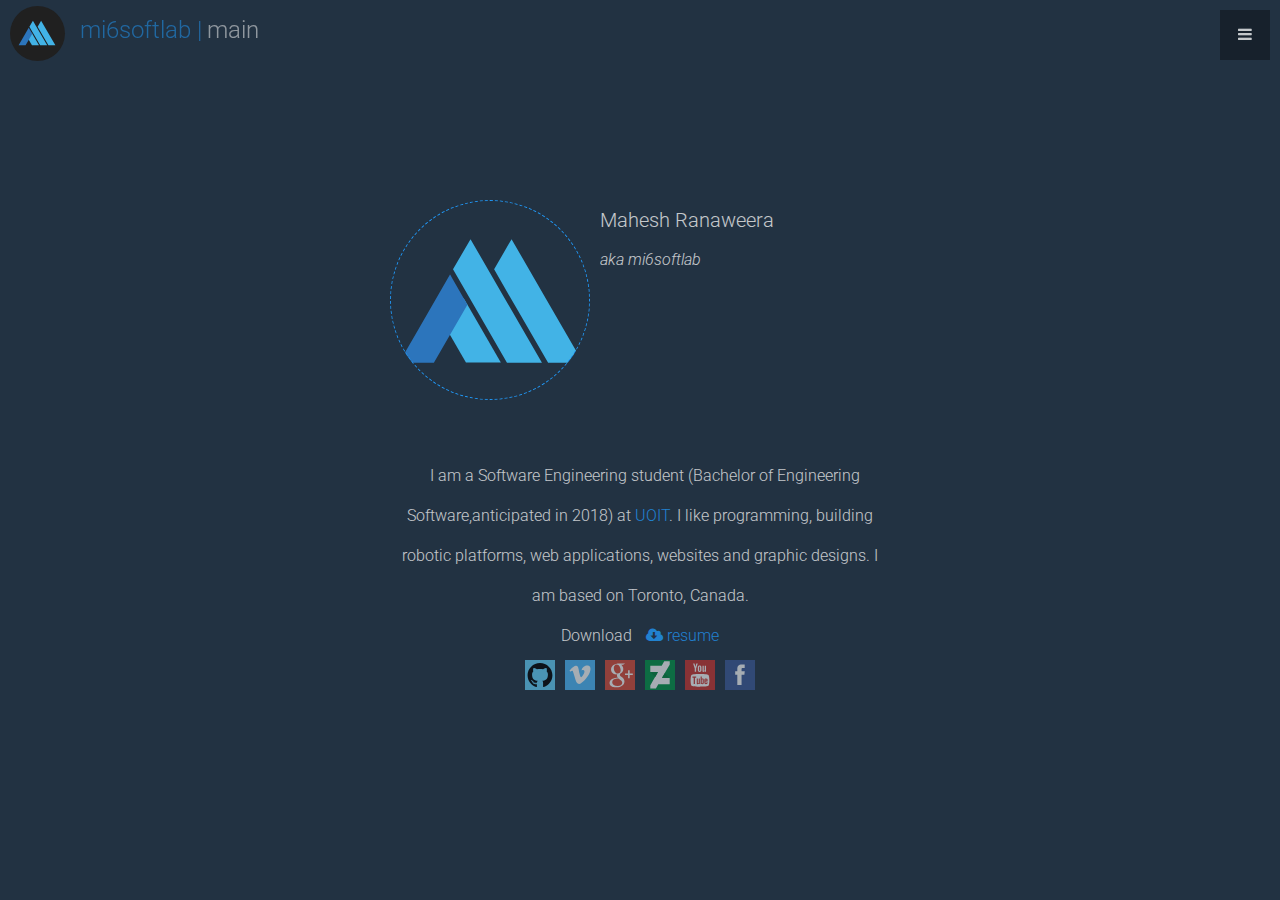
<file: about.html>
<!DOCTYPE html>

<!--Mahesh Ranaweera portfolio website-->
<html lang="en">

<head>
    <title>

    </title>
    <meta name="viewport" content="width=device-width, initial-scale=1">
    <meta name="viewport" content="width=device-width, initial-scale=1, maximum-scale=1, user-scalable=no">

    <!--favicon-->
    <link rel="icon" type="image/png" href="assets/image/mi6_logo_16.png" sizes="16x16">
    <link rel="icon" type="image/png" href="assets/image/mi6_logo_32.png" sizes="32x32">

    <link rel="icon" type="image/x-icon" href="assets/image/favicon.ico">
    <link rel="shortcut icon" type="image/x-icon" href="assets/image/favicon.ico">

    <!--robot font-->
    <link href="http://fonts.googleapis.com/css?family=Roboto:400,100,300,500" rel="stylesheet" type="text/css">
    <!--awesome fonts-->
    <link rel="stylesheet" href="https://maxcdn.bootstrapcdn.com/font-awesome/4.5.0/css/font-awesome.min.css">

    <!--main css-->
    <link href="css/main.css" rel="stylesheet" type="text/css">

    <!--AddThis social media icons -->
    <script type="text/javascript" src="//s7.addthis.com/js/300/addthis_widget.js#pubid=ra-55ab35ab0bd02ab6" async="async"></script>

    <script src="js/jquery-1.10.2.js"></script>

    <!--div toggle-->
    <script type="application/javascript">
        $(function () {
            $("#nav_btn").click(function () {
                $(".nav_wrapper").toggle();
            });
        });
    </script>

</head>

<body bgcolor="#223242">
    <!-- pgheading -->
    <a href="about.html">
        <div class="edgelogo">
            <div class="logo"></div>
        </div>
    </a>
    <div class="pghead">
        <div class="heading blue">mi6softlab | </div>
        <div class="heading creame_c">main</div>
    </div>

    <!--nav_wrapper-->
    <div id="nav_btn">
        <i class="fa fa-bars" aria-hidden="true"></i>
    </div>
    <div class="nav_wrapper">
        <div class="nav_text">
            <a href="index.html"><i class="fa fa-home" aria-hidden="true"></i> home</a>
            <a href="designs.html"><i class="fa fa-picture-o" aria-hidden="true"></i> designs</a>
            <a href="apps.html"><i class="fa fa-connectdevelop" aria-hidden="true"></i> apps</a>
            <a href="update.html">
                <scratch><i class="fa fa-bookmark-o" aria-hidden="true"></i> blog</scratch>
            </a>
            <a href="update.html">
                <scratch><i class="fa fa-code" aria-hidden="true"></i> coding</scratch>
            </a>
            <a href="about.html"><i class="fa fa-user" aria-hidden="true"></i> about</a>
        </div>
    </div>


    <div class="about_wrapper">
        <div class="logo-wrapper-about">
            <div class="logo_wrap_ab"></div>
            <div class="logo_text_wrap">
                <div class="name_wrap creame_c">
                    Mahesh Ranaweera
                </div>
                <div class="aka_text creame_c">
                    aka mi6softlab
                </div>
            </div>
            <div class="text_div_ab">
                <p>I am a Software Engineering student (Bachelor of Engineering Software,anticipated in 2018) at <a href="http://www.uoit.ca/">UOIT</a>. I like programming, building robotic platforms, web applications, websites and graphic designs. I am based on Toronto, Canada.
                    <br> Download <a href="https://www.dropbox.com/s/mocvg8ssojr4qb0/Mahesh%20Ranaweera_resume_web.pdf?dl=0"><i class="fa fa-cloud-download" aria-hidden="true"></i> resume</a>
                </p>
            </div>
            <div class="social_btns_ab">
                <div class="social_block">
                    <a href="https://www.facebook.com/pages/Mi6softlab/475257169200851">
                        <div class="facebook sbtn"></div>
                    </a>
                    <a href="https://www.youtube.com/channel/UCmBeg1qkhRQp97l-gV7X9rA">
                        <div class="youtube sbtn"></div>
                    </a>
                    <a href="http://mi6softlab.deviantart.com/">
                        <div class="devian sbtn"></div>
                    </a>
                    <a href="https://plus.google.com/101582065290715594743/videos">
                        <div class="gplus sbtn"></div>
                    </a>
                    <a href="https://vimeo.com/mi6softlab">
                        <div class="vimeo sbtn"></div>
                    </a>
                    <a href="https://github.com/mi6softlab">
                        <div class="gitHub sbtn"></div>
                    </a>
                </div>
            </div>

        </div>
    </div>
</body>

</html>
</file>
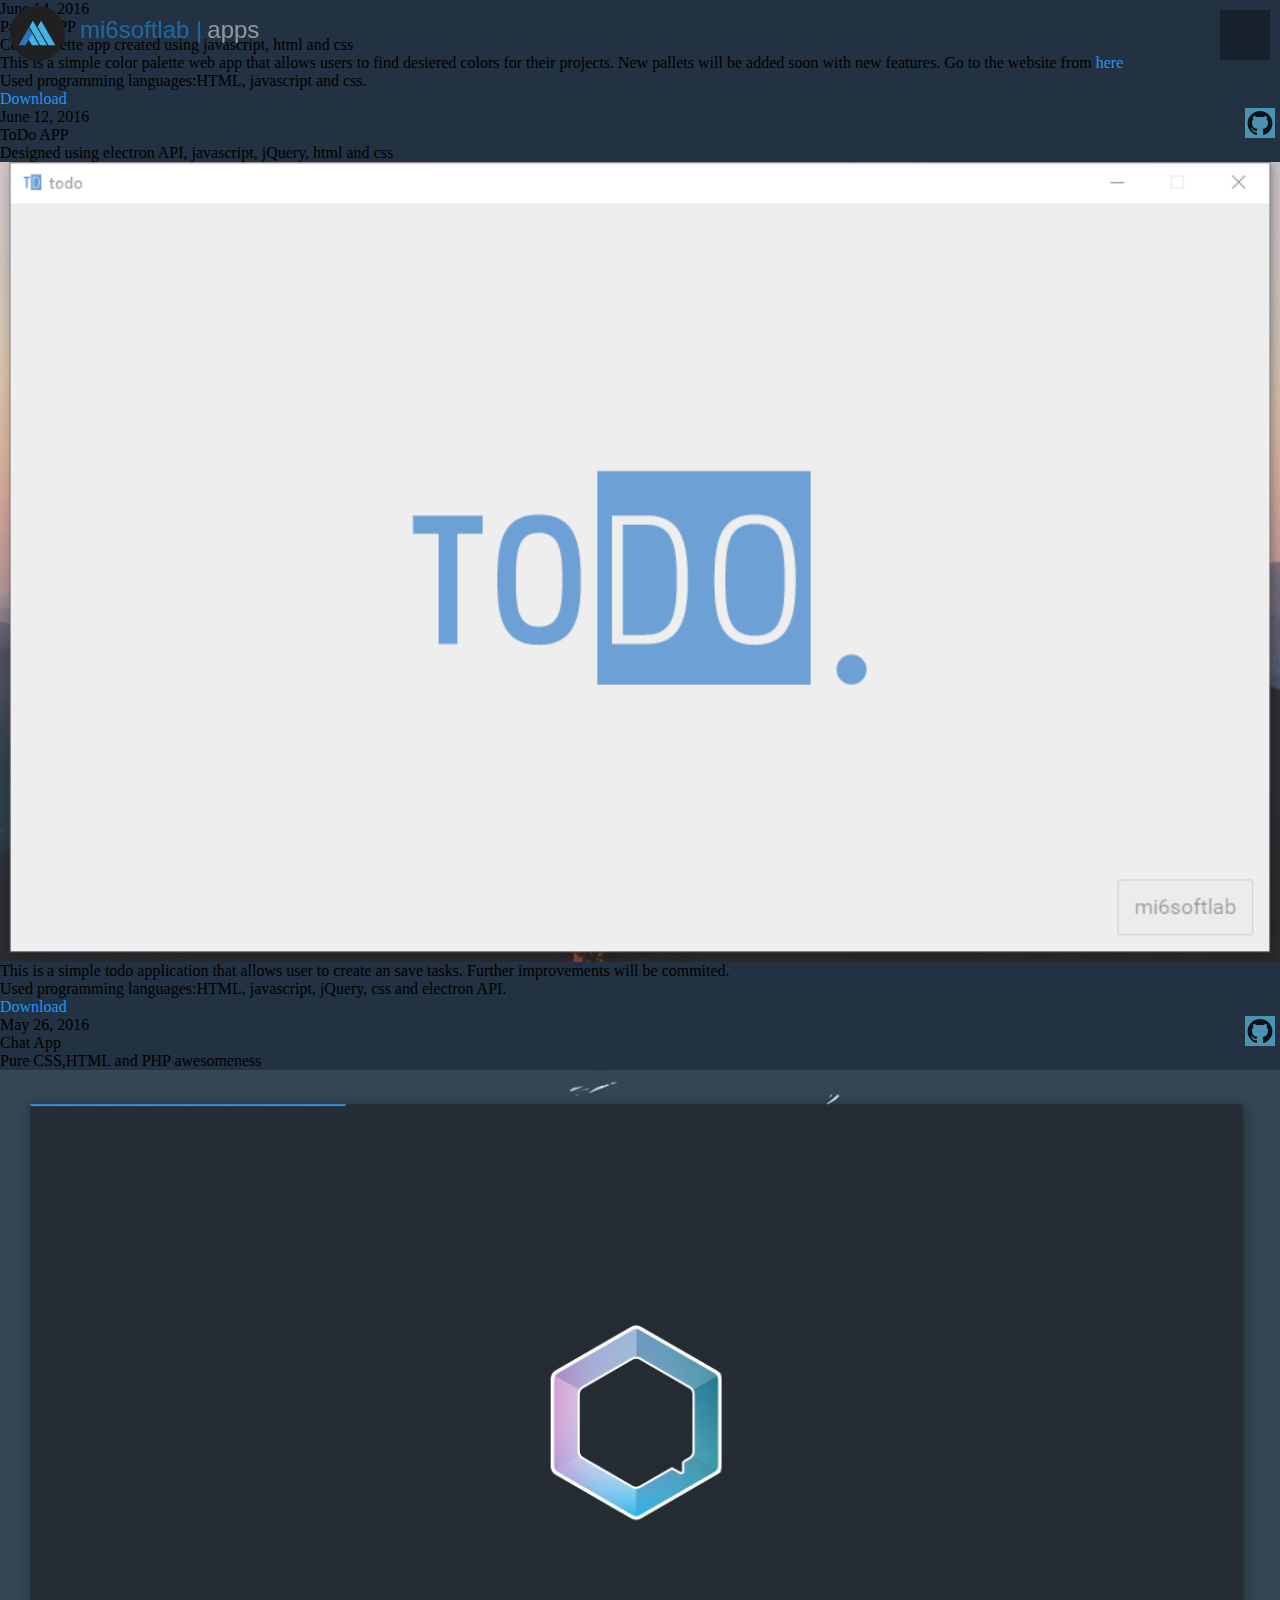
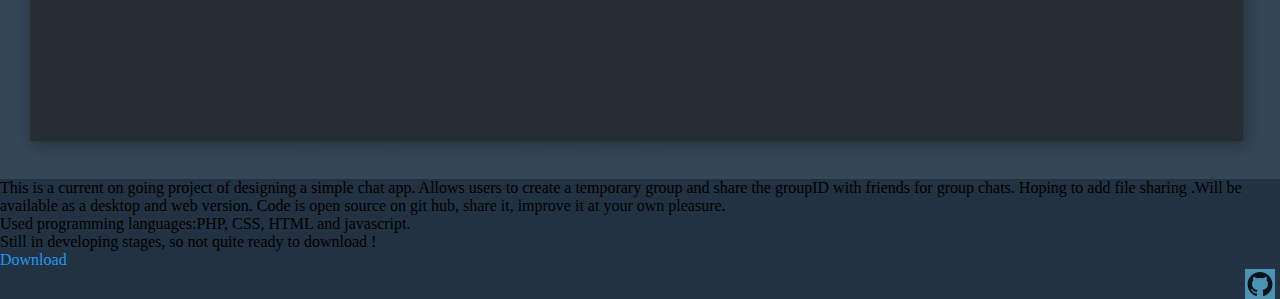
<file: apps.html>
<!DOCTYPE html>

<!--Mahesh Ranaweera portfolio website-->
<html lang="en">

<head>
    <title>

    </title>
    <meta name="viewport" content="width=device-width, initial-scale=1">
    <meta name="viewport" content="width=device-width, initial-scale=1, maximum-scale=1, user-scalable=no">

    <!--favicon-->
    <link rel="icon" type="image/png" href="assets/image/mi6_logo_16.png" sizes="16x16">
    <link rel="icon" type="image/png" href="assets/image/mi6_logo_32.png" sizes="32x32">

    <link rel="icon" type="image/x-icon" href="assets/image/favicon.ico">
    <link rel="shortcut icon" type="image/x-icon" href="assets/image/favicon.ico">

    <!--main css-->
    <link href="css/main.css" rel="stylesheet" type="text/css">

    <script src="js/jquery-1.10.2.js"></script>

</head>

<body bgcolor="#223242">
    <!-- pgheading -->
    <a href="about.html">
        <div class="edgelogo">
            <div class="logo"></div>
        </div>
    </a>
    <div class="pghead">
        <div class="heading blue">mi6softlab | </div>
        <div class="heading creame_c">apps</div>
    </div>

    <!--content wrapper-->
    <div class="app_content">
       
       <!--PalletAPP-->
        <div class="app_card">
            <div class="stroke_main_head"></div>
            <div class="app_publish_date_wrap">
                June 14, 2016
            </div>
            <div class="max_card">
                <div class="app_title_wrapper">
                    <div class="app_heading">
                        Palette APP<a href="http://www.mi6softlab.com/PaletteAPP/"><i class="fa fa-external-link" aria-hidden="true"></i></a>
                    </div>
                    <div class="app_subheading">
                        Color palette app created using javascript, html and css
                    </div>
                </div>
                <div class="app_desc_wrapper">
                    <div class="text_hold_wrapper">
                        This is a simple color palette web app that allows users to find desiered colors for their projects. New pallets will be added soon with new features.
                        Go to the website from <a href="http://www.mi6softlab.com/PaletteAPP/"><i class="fa fa-external-link" aria-hidden="true"></i>here</a></a>
                        <br> Used programming languages:HTML, javascript and css.
                    </div>
                </div>
                <div class="app_share_download_wrap">
                    <div class="app_share_dwnld">
                        <a href="#">
                            <div class="app_download_btn inactive">
                                Download
                            </div>
                        </a>
                        <a href="https://github.com/mi6softlab/PaletteAPP">
                            <div class="gitHub sbtn"></div>
                        </a>
                    </div>
                </div>
            </div>
        </div>
        
        <!--todoAPP-->
        <div class="app_card">
            <div class="stroke_main_head"></div>
            <div class="app_publish_date_wrap">
                June 12, 2016
            </div>
            <div class="max_card">
                <div class="app_title_wrapper">
                    <div class="app_heading">
                        ToDo APP
                    </div>
                    <div class="app_subheading">
                        Designed using electron API, javascript, jQuery, html and css
                    </div>
                </div>
                <div class="app_image_container">
                    <div class="app_image">
                        <div class="image_btn_wrapper">
                            <div class="next_img" onclick="img_index2(-1)"><i class="fa fa-chevron-right" aria-hidden="true"></i></div>
                            <div class="prev_img" onclick="img_index2(1)"><i class="fa fa-chevron-left" aria-hidden="true"></i></div>
                        </div>

                        <img src="content/todoAPP/todoAPP%20(1).png" class="slide_img2" id="index1" width="100%" height="100%">
                        <img src="content/todoAPP/todoAPP%20(2).png" class="slide_img2" width="100%" height="100%">
                        <img src="content/todoAPP/todoAPP%20(3).png" class="slide_img2" width="100%" height="100%">
                        <img src="content/todoAPP/todoAPP%20(4).png" class="slide_img2" width="100%" height="100%">
                    </div>
                </div>
                <div class="app_desc_wrapper">
                    <div class="text_hold_wrapper">
                        This is a simple todo application that allows user to create an save tasks. Further improvements will be commited.
                        <br> Used programming languages:HTML, javascript, jQuery, css and electron API.
                    </div>
                </div>
                <div class="app_share_download_wrap">
                    <div class="app_share_dwnld">
                        <a href="https://github.com/mi6softlab/websql_todo/releases">
                            <div class="app_download_btn">
                                Download
                            </div>
                        </a>
                        <a href="https://github.com/mi6softlab/websql_todo">
                            <div class="gitHub sbtn"></div>
                        </a>
                    </div>
                </div>
            </div>
        </div>
        
        <!--chatAPP-->
        <div class="app_card">
            <div class="stroke_main_head"></div>
            <div class="app_publish_date_wrap">
                May 26, 2016
            </div>
            <div class="max_card">
                <div class="app_title_wrapper">
                    <div class="app_heading">
                        Chat App
                    </div>
                    <div class="app_subheading">
                        Pure CSS,HTML and PHP awesomeness
                    </div>
                </div>
                <div class="app_image_container">
                    <div class="app_image">
                        <div class="image_btn_wrapper">
                            <div class="next_img" onclick="img_index(-1)"><i class="fa fa-chevron-right" aria-hidden="true"></i></div>
                            <div class="prev_img" onclick="img_index(1)"><i class="fa fa-chevron-left" aria-hidden="true"></i></div>
                        </div>

                        <img src="content/apps/chat_app.jpg" class="slide_img" id="index1" width="100%" height="100%">
                        <img src="content/apps/chat_app2.jpg" class="slide_img" width="100%" height="100%">
                        <img src="content/apps/chat_app3.jpg" class="slide_img" width="100%" height="100%">
                    </div>
                </div>
                <div class="app_desc_wrapper">
                    <div class="text_hold_wrapper">
                        This is a current on going project of designing a simple chat app. Allows users to create a temporary group and share the groupID with friends for group chats. Hoping to add file sharing .Will be available as a desktop and web version. Code is open source on git hub, share it, improve it at your own pleasure.
                        <br> Used programming languages:PHP, CSS, HTML and javascript.
                        <br> Still in developing stages, so not quite ready to download !
                    </div>
                </div>
                <div class="app_share_download_wrap">
                    <div class="app_share_dwnld">
                        <a href="#">
                            <div class="app_download_btn inactive">
                                Download
                            </div>
                        </a>
                        <a href="https://github.com/mi6softlab/Chat_APP">
                            <div class="gitHub sbtn"></div>
                        </a>
                    </div>
                </div>
            </div>
        </div>

    </div>



    <!--nav_wrapper-->
    <div id="nav_btn">
        <i class="fa fa-bars" aria-hidden="true"></i>
    </div>
    <div class="nav_wrapper">
        <div class="nav_text">
            <a href="index.html"><i class="fa fa-home" aria-hidden="true"></i> home</a>
            <a href="designs.html"><i class="fa fa-picture-o" aria-hidden="true"></i> designs</a>
            <a href="apps.html"><i class="fa fa-connectdevelop" aria-hidden="true"></i> apps</a>
            <a href="update.html">
                <scratch><i class="fa fa-bookmark-o" aria-hidden="true"></i> blog</scratch>
            </a>
            <a href="update.html">
                <scratch><i class="fa fa-code" aria-hidden="true"></i> coding</scratch>
            </a>
            <a href="about.html"><i class="fa fa-user" aria-hidden="true"></i> about</a>
        </div>
    </div>

    <!--image slider-->
    <script src="js/app_img.js"></script>

    <!--onload script to display index1-->
    <script type="application/javascript">
        $(document).ready(function() {
            document.getElementById("index1").style.display = "block";
        });
    </script>

    <!--div toggle-->
    <script type="application/javascript">
        $(function() {
            $("#nav_btn").click(function() {
                $(".nav_wrapper").toggle();
            });
        });
    </script>

</body>

</html>
</file>
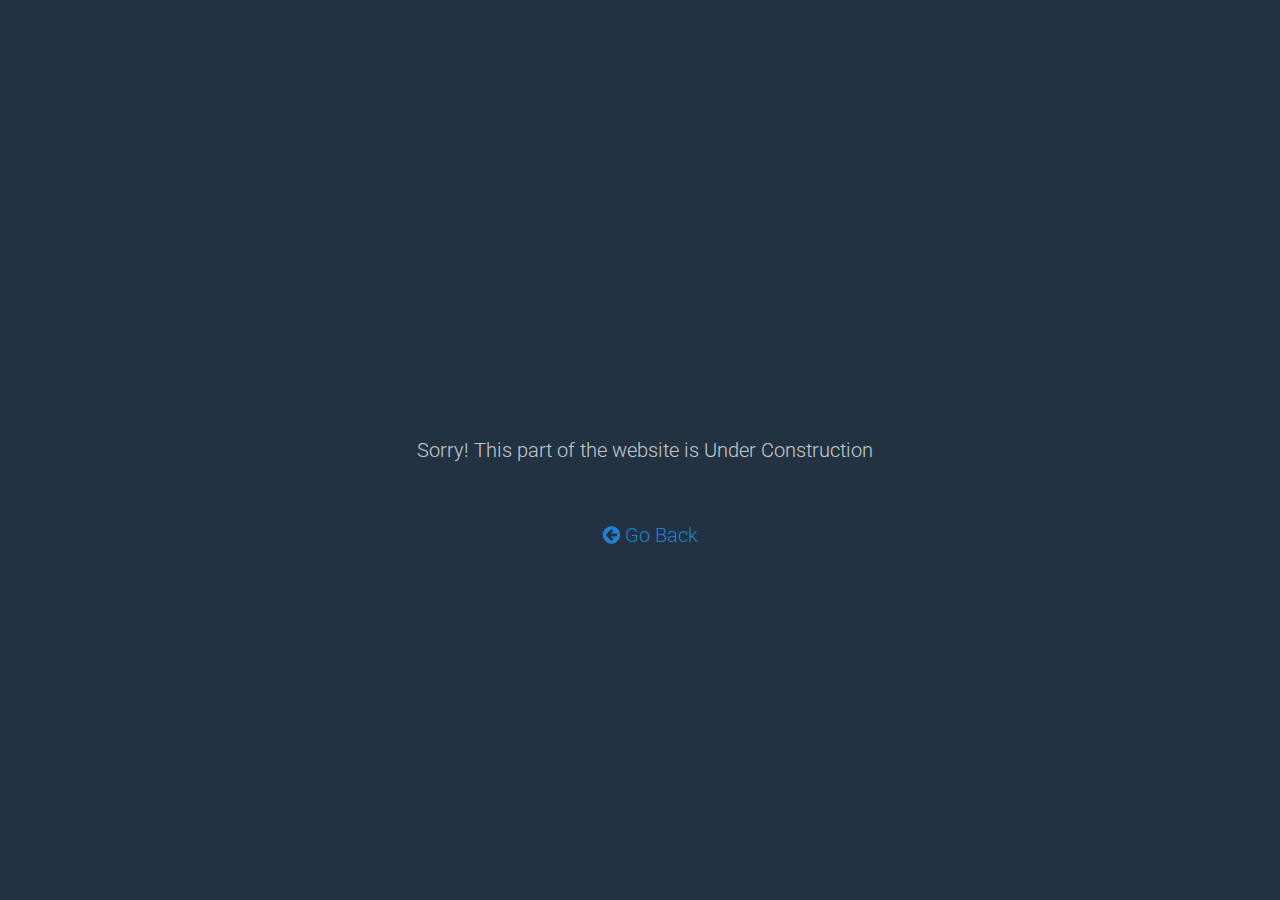
<file: update.html>
<!DOCTYPE html>

<!--Mahesh Ranaweera portfolio website-->
<html lang="en">

    <head>
        <title>

        </title>
        <meta name="viewport" content="width=device-width, initial-scale=1">
        <meta name="viewport" content="width=device-width, initial-scale=1, maximum-scale=1, user-scalable=no">
        
        <!--favicon-->
        <link rel="icon" type="image/png" href="assets/image/mi6_logo_16.png" sizes="16x16">
        <link rel="icon" type="image/png" href="assets/image/mi6_logo_32.png" sizes="32x32">

        <link rel="icon" type="image/x-icon" href="assets/image/favicon.ico">
        <link rel="shortcut icon" type="image/x-icon" href="assets/image/favicon.ico">

        <!--robot font-->
        <link href="http://fonts.googleapis.com/css?family=Roboto:400,100,300,500" rel="stylesheet" type="text/css">
        <!--awesome fonts-->
        <link rel="stylesheet" href="https://maxcdn.bootstrapcdn.com/font-awesome/4.5.0/css/font-awesome.min.css">

        <!--main css-->
        <link href="css/main.css" rel="stylesheet" type="text/css">

        <!--boostrap-->
        <link rel="stylesheet" href="https://maxcdn.bootstrapcdn.com/bootstrap/3.3.6/css/bootstrap.min.css" type="text/css">


    </head>

    <body>
        <div class="user_wrapper">
            <div class="comming_soon_wrapper">
                <div class="soon_text">Sorry! This part of the website is Under Construction </div>
            </div>
            <a href="index.html">
                <div class="goback_text"><i class="fa fa-arrow-circle-left" aria-hidden="true"></i> Go Back</div>
            </a>
        </div>
    </body>

</html>
</file>
<file: css/main.css>
body,html{
    background-color: #223242;
    margin: 0;
    -webkit-font-smoothing: subpixel-antialiased;
}

.container-main {
    width: 100%;
    height: 100%;
    position: absolute;
}

.user_wrapper {
    width: 500px;
    height: 200px;
    margin: auto;
    position: absolute;
    top: 0;
    left: 0;
    right: 0;
    bottom: 0;
    z-index: 10000;

    background-color: transparent;
}

.logo_wrap {
    width: 198px;
    height: 198px;
    float: left;
    position: absolute;
    border: 1px dashed #7BBBD6;
    border-radius: 100px;
    
    background: url(../assets/svg/logo_roll.svg) no-repeat 0 0px;
    -webkit-transition: all 0.3s ease-in-out;
    -moz-transition: all 0.3s ease-in-out;
    -ms-transition: all 0.3s ease-in-out;
    -o-transition: all 0.3s ease-in-out;
    transition: all 0.3s ease-in-out;
}

.logo_wrap:hover{
    background: url(../assets/svg/logo_roll.svg) no-repeat 0 -200px;
    background-color: #7bbbd6;
}

.logo_text_wrap {
    width: 300px;
    height: 200px;
    position: absolute;
    right: 0;
    float: right;
}

.name_wrap {
    width: 100%;
    height: 40px;
    
    text-indent: 10px;
    font-size: 20px;
    line-height: 40px;
    font-family: 'Roboto', sans-serif;
    font-weight: 300;
    opacity: 0.8;
}

.descr_wrap {
    width: 100%;
    height: 40px;
    
    text-indent: 10px;
    font-size: 16px;
    line-height: 40px;
    font-family: 'Roboto', sans-serif;
    font-weight: 400;
    opacity: 0.8;

    color: #eee;
}

.task_wrap {
    width: 100%;
    height: 40px;
    float: left;
    
    text-align:left;
    text-indent: 5px;
    font-size: 16px;
    line-height: 40px;
    font-family: 'Roboto', sans-serif;
    font-weight: 400;
    opacity: 0.8;
}

.about_wrapper {
    width: 500px;
    height: 500px;
    margin: auto;
    position: absolute;
    top: 0;
    left: 0;
    right: 0;
    bottom: 0;

    background-color: transparent;
}


canvas {
    display: block;
    vertical-align: bottom;
}

/* ---- particles.js container ---- */

#particles-js {
    position: absolute;
    width: 100%;
    height: 100%;
    background-color: transparent;
    background-image: url("");
    background-repeat: no-repeat;
    background-size: cover;
    background-position: 50% 50%;
}

/* ---- stats.js ---- */

.count-particles{
    background: #000022;
    position: absolute;
    top: 48px;
    left: 0;
    width: 80px;
    color: #13E8E9;
    font-size: .8em;
    text-align: left;
    text-indent: 4px;
    line-height: 14px;
    padding-bottom: 2px;
    font-family: Helvetica, Arial, sans-serif;
    font-weight: bold;
}

.js-count-particles{
    font-size: 1.1em;
}

.logo-wrapper-about {
    width: 100%;
    height: 200px;
}

.logo_about {
    width: 198px;
    height: 198px;
    float: left;
    position: absolute;
    border: 1px dashed rgba(123, 187, 214, 0.2);
    border-radius: 100px;
    border-radius: 100px;
    margin-left: auto;
    margin-right: auto;
    
    background: url(../assets/svg/mi6_logo.svg);
    
    -webkit-transition: all 0.3s ease-in-out;
    -moz-transition: all 0.3s ease-in-out;
    -ms-transition: all 0.3s ease-in-out;
    -o-transition: all 0.3s ease-in-out;
    transition: all 0.3s ease-in-out;
}

.logo_about:hover{
    border: 1px dashed rgba(123, 187, 214, 1);
}


.dark {
    background-color: #223242;
}

.text_div_ab {
    width: 100%;
    height: auto;
    
    text-indent: 10px;
    word-wrap: break-word;
    font-size: 16px;
    line-height: 40px;
    font-family: 'Roboto', sans-serif;
    font-weight: 300;
    opacity: 0.8;
    
    position: absolute;
    margin-top: 240px;
    text-align: center;

    color: #eee;
}

.social_btns_ab {
    width: 100%;
    height: 40px;
    position: absolute;
    bottom: 0;
}


/*social btns*/

.sbtn{
    width: 30px;
    height: 30px;
    float: right;
    margin-right: 5px;
    margin-left: 5px;
    opacity: 0.6;
    -webkit-transition: all 0.3s ease-in-out;
    -moz-transition: all 0.3s ease-in-out;
    -ms-transition: all 0.3s ease-in-out;
    -o-transition: all 0.3s ease-in-out;
    transition: all 0.3s ease-in-out;
    cursor: pointer;
}

.sbtn:hover{
    opacity: 1;
}

.social_block{
    width: 240px;
    height: 30px;
    margin-left: auto;
    margin-right: auto;
}

.facebook{
    background: url(../assets/svg/facebook_icon.svg);
}

.youtube{
    background: url(../assets/svg/youtube_icon.svg);
}

.vimeo{
    background: url(../assets/svg/vimeo_icon.svg);
}

.gitHub{
    background: url(../assets/svg/GitHub.svg);
}

.devian{
    background: url(../assets/svg/devart_icon.svg);
}

.gplus{
    background: url(../assets/svg/gplus_icon.svg);
}
.creame_c {
    color: #eee;
}

.logo_wrap_ab {
    width: 198px;
    height: 198px;
    float: left;
    position: absolute;
    border-radius: 100px;
    border: 1px dashed #2196f3;
    
    background: url(../assets/svg/logo_roll.svg) no-repeat 0 0px;
    -webkit-transition: all 0.3s ease-in-out;
    -moz-transition: all 0.3s ease-in-out;
    -ms-transition: all 0.3s ease-in-out;
    -o-transition: all 0.3s ease-in-out;
    transition: all 0.3s ease-in-out;
}

.logo_wrap_ab:hover{
    background: url(../assets/svg/logo_roll.svg) no-repeat 0 -200px;
    background-color: #7bbbd6;
}

.blue_c {
    color: #223242;
}

.edgelogo{
    margin-top: 6px;
    margin-left: 10px;
    margin-right: 10px;
    position: fixed;
    display: block;
    top: 0;
    left: 0;
    width: 55px;
    height: 55px;
    float: left;
    background-color: #202020;
    border-radius: 50%;
    z-index: 20000;
}

.logo{
    margin-left: 7px;
    margin-top: 7px;
    width: 40px;
    height: 40px;
    background: url(../assets/svg/mi6_logo.svg);
}


.pghead {
    top: 0;
    left: 0;
    height: 60px;
    width: auto;
    position: fixed;
    display: block;
    z-index: 20000;
    margin-left: 75px;
}

.heading{
	font-family:  'Roboto', sans-serif;
    font-size: 24px; 
    font-weight:300;
	margin-left: 5px;
	line-height: 60px;
    opacity:0.54;
	float: left;
}

.blue {
    color: #2196f3;
}

.aka_text {
    width: 100%;
    height: 40px;
    
    text-indent: 10px;
    font-size: 16px;
    font-style: italic;
    line-height: 40px;
    font-family: 'Roboto', sans-serif;
    font-weight: 300;
    opacity: 0.8;
}



.nav_wrapper {
    width: 405px;
    height: 40px;
    position: fixed;
    top: 0;
    right: 0;
    margin-right: 60px;
    margin-top: 15px;
    z-index: 10000;
    background-color: rgba(0,0,0,0.4);
    display: none;
}

#nav_btn {
    width: 50px;
    height: 50px;
    position: fixed;
    top: 0;
    right: 0;
    margin-right: 10px;
    margin-top: 10px;
    z-index: 10000;
    line-height: 50px;
    font-size: 16px;
    text-align: center;
    color: #eee;
    opacity: 0.8;
    cursor: pointer;

    background-color: rgba(0,0,0,0.4);

    -kit-transition: all 0.3s ease-in-out;
    -moz-transition: all 0.3s ease-in-out;
    -ms-transition: all 0.3s ease-in-out;
    -o-transition: all 0.3s ease-in-out;
    transition: all 0.3s ease-in-out;
}

#nav_btn:hover{
    opacity: 1;
}

.nav_text {
    text-align: center;
    font-size: 16px;
    line-height: 40px;
    font-family: 'Roboto', sans-serif;
    font-weight: 300;
    opacity: 1;
    padding-left: 5px;

    color: #eee;
}

.comming_soon_wrapper {
    width: 100%;
    height: 60px;
    position: absolute;
    top: 0;
    bottom: 0;
    left: 0;
    right:0;
    margin: auto;
}

.soon_text {
    width: 100%;
    height: 40px;
    
    text-align: center;
    text-indent: 10px;
    font-size: 20px;
    line-height: 60px;
    font-family: 'Roboto', sans-serif;
    font-weight: 300;
    opacity: 0.8;

    color: #eee;
}

.goback_text {
    bottom: 0;
    height: 30px;
    width: 200px;
    position: absolute;
    margin-left: auto;
    margin-right: auto;
    left: 0;
    right: 0;
    
    text-align: center;
    text-indent: 10px;
    font-size: 20px;
    line-height: 30px;
    font-family: 'Roboto', sans-serif;
    font-weight: 300;
    opacity: 0.8;
    color: #2196f3;
}

scratch {
    font-style: oblique;
    color: dimgray;
}


/*styling a tags*/
a{
    color: #2196f3;
    text-decoration: none;
} 

a.link{
    color: #2196f3;
    opacity: 0.82;
    text-decoration: none;
}

a.visited{
    color: #2196f3;
    opacity: 0.82;
    text-decoration: none;
}

a.hover{
    color: #2196f3;
    opacity: 1;
    text-decoration: none;
}
</file>
